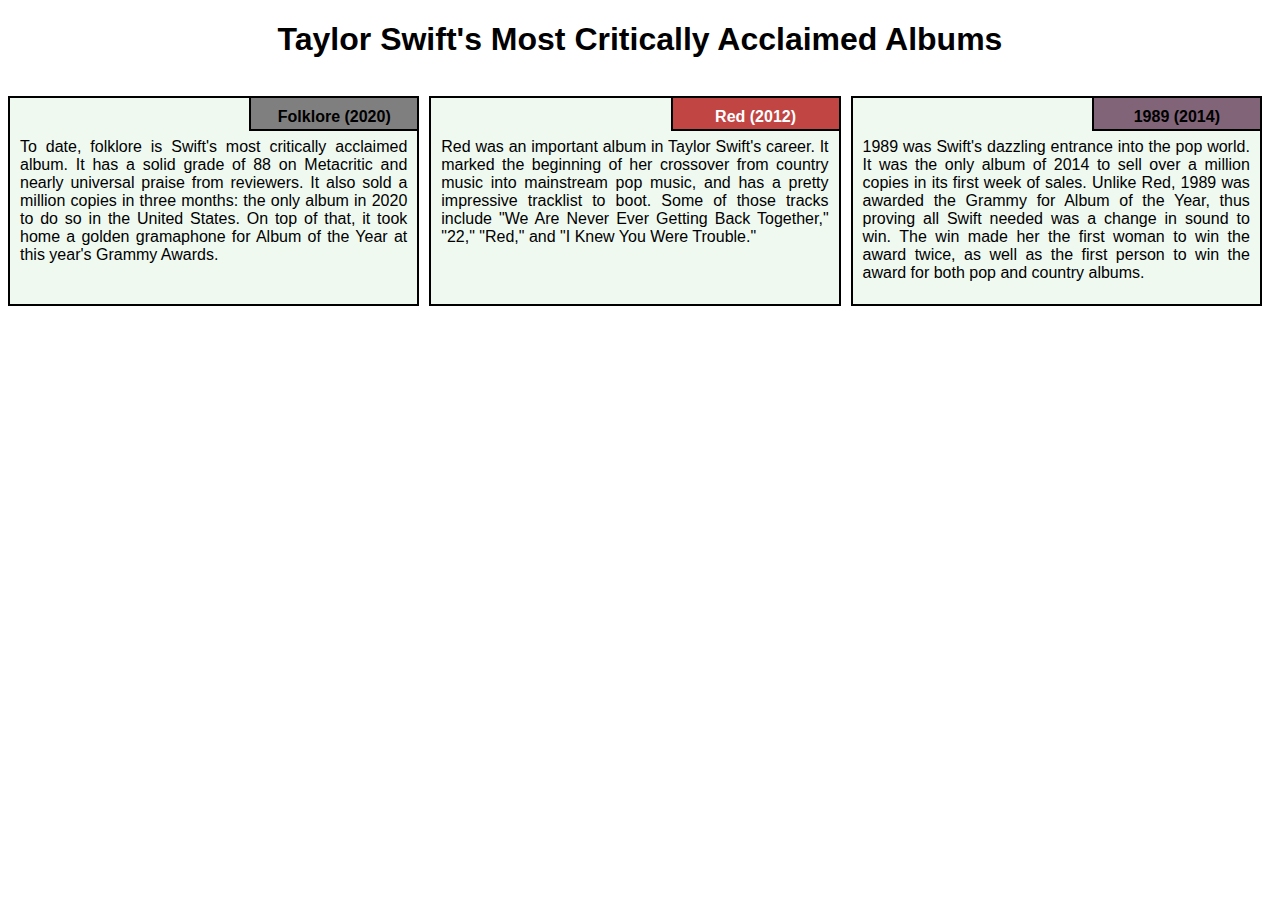
<file: module-2_assignment-solution/index.html>
<!DOCTYPE html>
<html>

<head>

	<meta charset="UTF-8">
	<meta name="viewport" content="width=device-width, initial-scale=1.0">
	 <link rel="stylesheet" href="css/style.css">
	<title>Module 2 Assignment Solution</title>

</head>


<body>

	<div class="row">
	<h1>Taylor Swift's Most Critically Acclaimed  Albums</h1>

  	<div class="col-lg-4 col-md-6 col-sm-12" id="container">
    <p>
   		To date, folklore is Swift's most critically acclaimed album. It has a solid grade of 88 on Metacritic and nearly universal praise from reviewers. It also sold a million copies in three months: the only album in 2020 to do so in the United States. On top of that, it took home a golden gramaphone for Album of the Year at this year's Grammy Awards.
  	</p>

  	<p id="p1">Folklore (2020)</p>
		</div>

  	<div class="col-lg-4 col-md-6 col-sm-12" id="container">
  	<p>
  		Red was an important album in Taylor Swift's career. It marked the beginning of her crossover from country music into mainstream pop music, and has a pretty impressive tracklist to boot. Some of those tracks include "We Are Never Ever Getting Back Together," "22," "Red," and "I Knew You Were Trouble."
  	</p>

  	<p id="p2">Red (2012)</p>
  	</div>

  	<div class="col-lg-4 col-md-12 col-sm-12" id="container">
  	<p>
  		1989 was Swift's dazzling entrance into the pop world. It was the only album of 2014 to sell over a million copies in its first week of sales. Unlike Red, 1989 was awarded the Grammy for Album of the Year, thus proving all Swift needed was a change in sound to win. The win made her the first woman to win the award twice, as well as the first person to win the award for both pop and country albums.
  	</p>

  	<p  id="p3">1989 (2014)</p>
		</div>
	</div>	


</body>
</html>
</file>
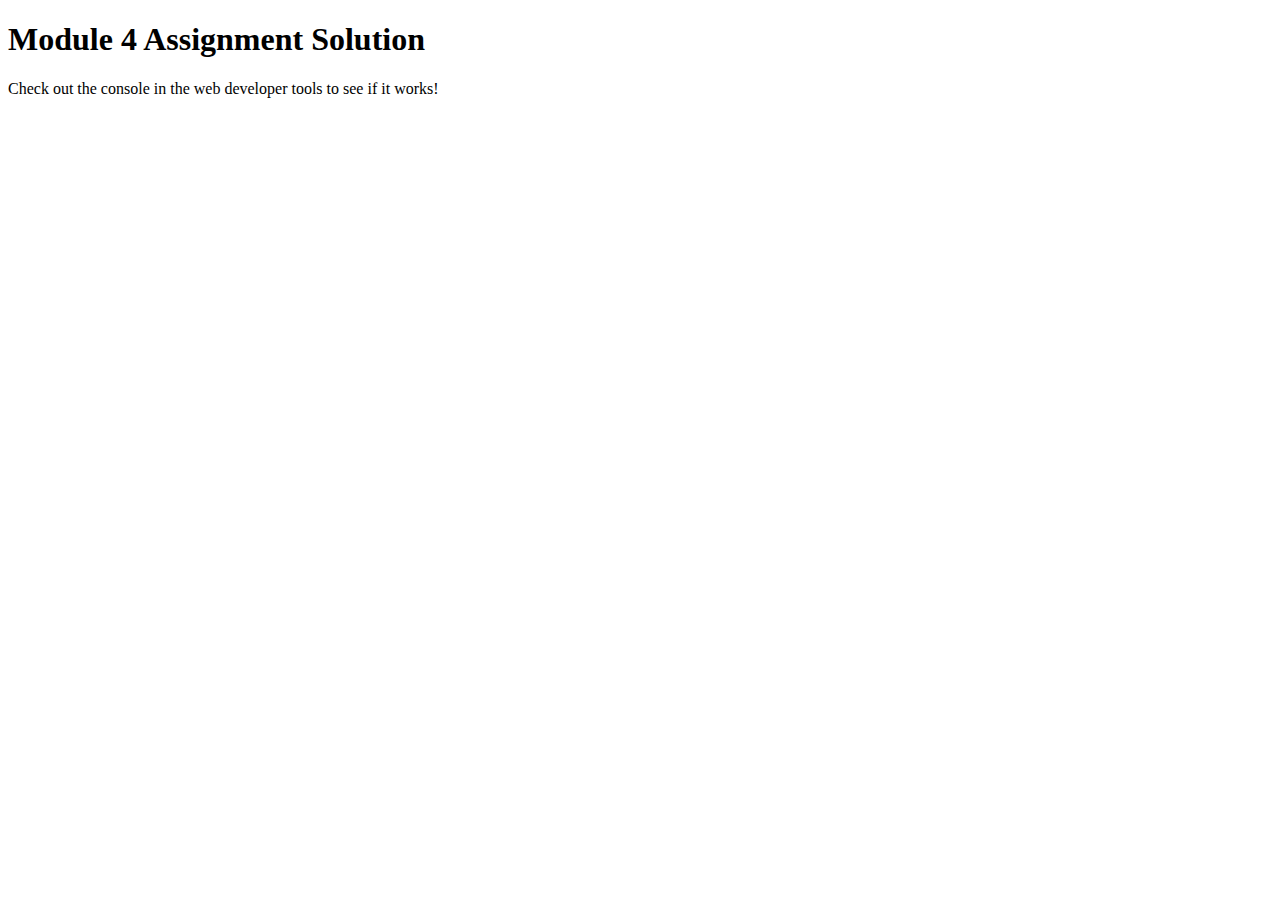
<file: module-4_assignment-solution/index.html>
<!DOCTYPE html>
<html>

<head>
    <meta charset="utf-8">
    <title>Module 4 Assignment Solution</title>
    <script src="SpeakHello.js"></script>
    <script src="SpeakGoodBye.js"></script>
    <script src="script.js"></script>
</head>

<body>
    <h1>Module 4 Assignment Solution</h1>
    <p>Check out the console in the web developer tools to see if it works!</p>
</body>

</html>
</file>
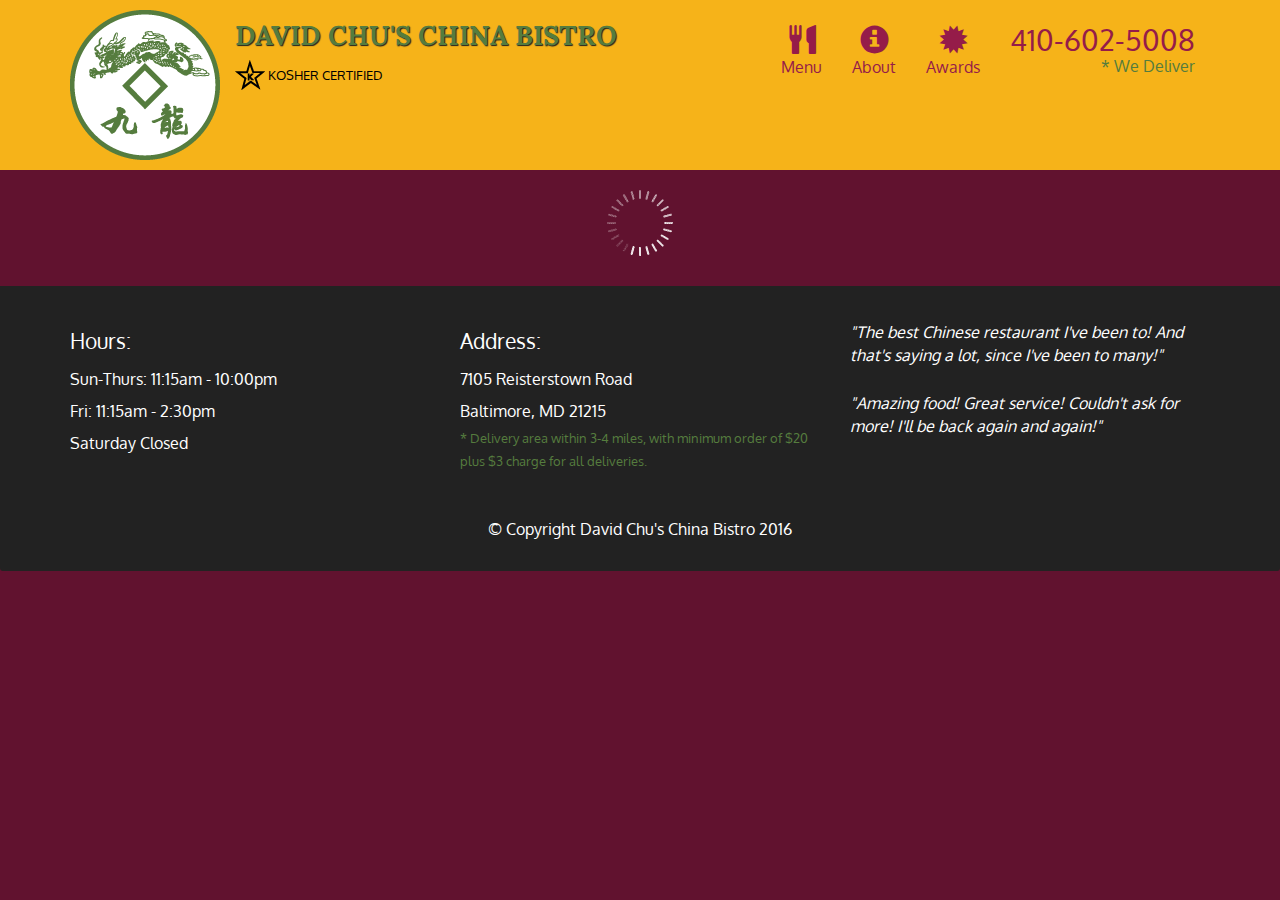
<file: module-5_assignment-solution/index.html>
<!doctype html>
<html lang="en">
  <head>
    <meta charset="utf-8">
    <meta http-equiv="X-UA-Compatible" content="IE=edge">
    <meta name="viewport" content="width=device-width, initial-scale=1">
    <title>David Chu's China Bistro</title>
    <link rel="stylesheet" href="css/bootstrap.min.css">
    <link rel="stylesheet" href="css/styles.css">
    <link href='https://fonts.googleapis.com/css?family=Oxygen:400,300,700' rel='stylesheet' type='text/css'>
    <link href='https://fonts.googleapis.com/css?family=Lora' rel='stylesheet' type='text/css'>
  </head>
<body>
  <header>
    <nav id="header-nav" class="navbar navbar-default">
      <div class="container">
        <div class="navbar-header">
          <a href="index.html" class="pull-left visible-md visible-lg">
            <div id="logo-img" alt="Logo image"></div>
          </a>

          <div class="navbar-brand">
            <a href="index.html"><h1>David Chu's China Bistro</h1></a>
            <p>
              <img src="images/star-k-logo.png" alt="Kosher certification">
              <span>Kosher Certified</span>
            </p>
          </div>

          <button id="navbarToggle" type="button" class="navbar-toggle collapsed" data-toggle="collapse" data-target="#collapsable-nav" aria-expanded="false">
            <span class="sr-only">Toggle navigation</span>
            <span class="icon-bar"></span>
            <span class="icon-bar"></span>
            <span class="icon-bar"></span>
          </button>
        </div>
        
        <div id="collapsable-nav" class="collapse navbar-collapse">
           <ul id="nav-list" class="nav navbar-nav navbar-right">
            <li id="navHomeButton" class="visible-xs active">
              <a href="index.html">
                <span class="glyphicon glyphicon-home"></span> Home</a>
            </li>
            <li id="navMenuButton">
              <a href="#" onclick="$dc.loadMenuCategories();">
                <span class="glyphicon glyphicon-cutlery"></span><br class="hidden-xs"> Menu</a>
            </li>
            <li>
              <a href="#">
                <span class="glyphicon glyphicon-info-sign"></span><br class="hidden-xs"> About</a>
            </li>
            <li>
              <a href="#">
                <span class="glyphicon glyphicon-certificate"></span><br class="hidden-xs"> Awards</a>
            </li>
            <li id="phone" class="hidden-xs">
              <a href="tel:410-602-5008">
                <span>410-602-5008</span></a><div>* We Deliver</div>
            </li>
          </ul><!-- #nav-list -->
        </div><!-- .collapse .navbar-collapse -->
      </div><!-- .container -->
    </nav><!-- #header-nav -->
  </header>

  <div id="call-btn" class="visible-xs">
    <a class="btn" href="tel:410-602-5008">
    <span class="glyphicon glyphicon-earphone"></span>
    410-602-5008
    </a>
  </div>
  <div id="xs-deliver" class="text-center visible-xs">* We Deliver</div>

  <div id="main-content" class="container"></div>

  <footer class="panel-footer">
    <div class="container">
      <div class="row">
        <section id="hours" class="col-sm-4">
          <span>Hours:</span><br>
          Sun-Thurs: 11:15am - 10:00pm<br>
          Fri: 11:15am - 2:30pm<br>
          Saturday Closed
          <hr class="visible-xs">
        </section>
        <section id="address" class="col-sm-4">
          <span>Address:</span><br>
          7105 Reisterstown Road<br>
          Baltimore, MD 21215
          <p>* Delivery area within 3-4 miles, with minimum order of $20 plus $3 charge for all deliveries.</p>
          <hr class="visible-xs">
        </section>
        <section id="testimonials" class="col-sm-4">
          <p>"The best Chinese restaurant I've been to! And that's saying a lot, since I've been to many!"</p>
          <p>"Amazing food! Great service! Couldn't ask for more! I'll be back again and again!"</p>
        </section>
      </div>
      <div class="text-center">&copy; Copyright David Chu's China Bistro 2016</div>
    </div>
  </footer>

  <!-- jQuery (Bootstrap JS plugins depend on it) -->
  <script src="js/jquery-2.1.4.min.js"></script>
  <script src="js/bootstrap.min.js"></script>
  <script src="js/ajax-utils.js"></script>
  <script src="js/script.js"></script>
</body>
</html>
</file>
<file: module-2_assignment-solution/css/style.css>
*{
  box-sizing: border-box;
}

h1{
  text-align: center;
  font-family: Gotham Black, Arial, sans-serif;
}

p {
  font-family:  Gotham, Arial, sans-serif;
  text-align:  justify;
  background-color: #EFF9F0;
  border: 2px solid black;
  height: 210px;
  margin-right: 10px;
  padding: 40px 10px 5px 10px;
  overflow: hidden;
}


#container {
  position: relative;
  
}

#p1 {
  background-color: #7f7f7f;
  position: absolute;
  top: 0;
  right: 0;
  font-weight: bold;
  height: 35px;
  width: 170px;
  padding: 10px;
  text-align: center;
  font-family: Gotham, Arial, sans-serif;

}
#p2 {
  background-color:#C14543 ;
  color: white;
  position: absolute;
  top: 0;
  right: 0;
  font-weight: bold;
  height: 35px;
  width: 170px;
  padding: 10px;
  text-align: center;
  font-family: Gotham, Arial, sans-serif;

}
#p3 {
 background-color: #816477;
  position: absolute;
  top: 0;
  right: 0;
  font-weight: bold;
  height: 35px;
  width: 170px;
  padding: 10px;
  text-align: center;
  font-family: Gotham, Arial, sans-serif;

}


.row {
  width: 100%;

}


/* Desktop View*/
@media (min-width: 992px) {
  .col-lg-1, .col-lg-2, .col-lg-3, .col-lg-4, .col-lg-5, .col-lg-6, .col-lg-7, .col-lg-8, .col-lg-9, .col-lg-10, .col-lg-11, .col-lg-12 {
    float: left;
  }
  .col-lg-1 {
    width: 8.33%;
  }
  .col-lg-2 {
    width: 16.66%;
  }
  .col-lg-3 {
    width: 25%;
  }
  .col-lg-4 {
    width: 33.33%;
  
  }
  .col-lg-5 {
    width: 41.66%;
  }
  .col-lg-6 {
    width: 50%;
  }
  .col-lg-7 {
    width: 58.33%;
  }
  .col-lg-8 {
    width: 66.66%;
  }
  .col-lg-9 {
    width: 74.99%;
  }
  .col-lg-10 {
    width: 83.33%;
  }
  .col-lg-11 {
    width: 91.66%;
  }
  .col-lg-12 {
    width: 100%;
  }

  
}

/* Tablet View */
@media (min-width: 768px) and (max-width: 991px) {
  .col-md-1, .col-md-2, .col-md-3, .col-md-4, .col-md-5, .col-md-6, .col-md-7, .col-md-8, .col-md-9, .col-md-10, .col-md-11, .col-md-12 {
    float: left;
   
  }
  .col-md-1 {
    width: 8.33%;
  }
  .col-md-2 {
    width: 16.66%;
  }
  .col-md-3 {
    width: 25%;
  }
  .col-md-4 {
    width: 33.33%;
  }
  .col-md-5 {
    width: 41.66%;
  }
  .col-md-6 {
    width: 50%;
  }
  .col-md-7 {
    width: 58.33%;
  }
  .col-md-8 {
    width: 66.66%;
  }
  .col-md-9 {
    width: 74.99%;
  }
  .col-md-10 {
    width: 83.33%;
  }
  .col-md-11 {
    width: 91.66%;
  }
  .col-md-12 {
    width: 100%;
  }
}

/* Mobile View*/
@media (max-width: 767px) {
  .col-sm-1, .col-sm-2, .col-sm-3, .col-sm-4, .col-sm-5, .col-sm-6, .col-sm-7, .col-sm-8, .col-sm-9, .col-sm-10, .col-sm-11, .col-sm-12 {
    float: left;
  }
  .col-sm-1 {
    width: 8.33%;
  }
  .col-sm-2 {
    width: 16.66%;
  }
  .col-sm-3 {
    width: 25%;
  }
  .col-sm-4 {
    width: 33.33%;
  
  }
  .col-sm-5 {
    width: 41.66%;
  }
  .col-sm-6 {
    width: 50%;
  }
  .col-sm-7 {
    width: 58.33%;
  }
  .col-sm-8 {
    width: 66.66%;
  }
  .col-sm-9 {
    width: 74.99%;
  }
  .col-sm-10 {
    width: 83.33%;
  }
  .col-sm-11 {
    width: 91.66%;
  }
  .col-sm-12 {
    width: 100%;
  }

  
}
</file>
<file: module-5_assignment-solution/css/styles.css>
body {
  font-size: 16px;
  color: #fff;
  background-color: #61122f;
  font-family: 'Oxygen', sans-serif;
}

/** HEADER **/
#header-nav {
  background-color: #f6b319;
  border-radius: 0;
  border: 0;
}

#logo-img {
  background: url('../images/restaurant-logo_large.png') no-repeat;
  width: 150px;
  height: 150px;
  margin: 10px 15px 10px 0;
}

.navbar-brand {
  padding-top: 25px;
}
.navbar-brand h1 { /* Restaurant name */
  font-family: 'Lora', serif;
  color: #557c3e;
  font-size: 1.5em;
  text-transform: uppercase;
  font-weight: bold;
  text-shadow: 1px 1px 1px #222;
  margin-top: 0;
  margin-bottom: 0;
  line-height: .75;
}
.navbar-brand a:hover, .navbar-brand a:focus {
  text-decoration: none;
}
.navbar-brand p { /* Kosher cert */
  color: #000;
  text-transform: uppercase;
  font-size: .7em;
  margin-top: 15px;
}
.navbar-brand p span { /* Star-K */
  vertical-align: middle;
}

#nav-list {
  margin-top: 10px;
}
#nav-list a {
  color: #951C49;
  text-align: center;
}
#nav-list a:hover {
  background: #E7E7E7;
}
#nav-list a span {
  font-size: 1.8em;
}

#phone {
  margin-top: 5px;
}
#phone a { /* Phone number */
  text-align: right;
  padding-bottom: 0;
}
#phone div { /* We Deliver */
  color: #557c3e;
  text-align: right;
  padding-right: 15px;
}

.navbar-header button.navbar-toggle, .navbar-header .icon-bar {
  border: 1px solid #61122f;
}
.navbar-header button.navbar-toggle {
  clear: both;
  margin-top: -30px;
}
/* END HEADER */

/* FOOTER */
.panel-footer {
  margin-top: 30px;
  padding-top: 35px;
  padding-bottom: 30px;
  background-color: #222;
  border-top: 0;
}
.panel-footer div.row {
  margin-bottom: 35px;
}
#hours, #address {
  line-height: 2;
}
#hours > span, #address > span {
  font-size: 1.3em;
}
#address p {
  color: #557c3e;
  font-size: .8em;
  line-height: 1.8;
}
#testimonials {
  font-style: italic;
}
#testimonials p:nth-child(2) {
  margin-top: 25px;
}
/* END FOOTER */



/* HOME PAGE */
.container .jumbotron {
  box-shadow: 0 0 50px #3F0C1F;
  border: 2px solid #3F0C1F;
}

#menu-tile, #specials-tile, #map-tile {
  height: 250px;
  width: 100%;
  margin-bottom: 15px;
  position: relative;
  border: 2px solid #3F0C1F;
  overflow: hidden;
}
#menu-tile:hover, #specials-tile:hover, #map-tile:hover {
  box-shadow: 0 1px 5px 1px #cccccc;
}
#menu-tile {
  background: url('../images/menu-tile.jpg') no-repeat;
  background-position: center;
}
#specials-tile {
  background: url('../images/specials-tile.jpg') no-repeat;
  background-position: center;
}
#menu-tile span, #specials-tile span, #map-tile span {
  position: absolute;
  bottom: 0;
  right: 0;
  width: 100%;
  text-align: center;
  font-size: 1.6em;
  text-transform: uppercase;
  background-color: #000;
  color: #fff;
  opacity: .8;
}
/* END HOME PAGE */

/* MENU CATEGORIES PAGE */
.category-tile { 
  position: relative;
  border: 2px solid #3F0C1F;
  overflow: hidden;
  width: 200px;
  height: 200px;
  margin: 0 auto 15px;
}
.category-tile span {
  position: absolute;
  bottom: 0;
  right: 0;
  width: 100%;
  text-align: center;
  font-size: 1.2em;
  text-transform: uppercase;
  background-color: #000;
  color: #fff;
  opacity: .8;
}
.category-tile:hover {
  box-shadow: 0 1px 5px 1px #cccccc;
}

#menu-categories-title + div {
  margin-bottom: 50px;
}
/* END MENU CATEGORIES PAGE */

/* SINGLE CATEGORY PAGE */
.menu-item-tile {
  margin-bottom: 25px;
}
.menu-item-tile hr {
  width: 80%;
}
.menu-item-tile .menu-item-price {
  font-size: 1.1em;
  text-align: right;
  margin-top: -15px;
  margin-right: -15px;
}
.menu-item-tile .menu-item-price span {
  font-size: .6em;
}
.menu-item-photo {
  position: relative;
  border: 2px solid #3F0C1F; 
  overflow: hidden;
  padding: 0;
  margin-right: -15px;
  margin-left: auto;
  margin-bottom: 20px;
  max-width: 250px;
}
.menu-item-photo div {
  position: absolute;
  bottom: 0;
  right: 0;
  width: 80px;
  background-color: #557c3e;
  text-align: center;
}
.menu-item-description {
  padding-right: 30px;
}
h3.menu-item-title {
  margin: 0 0 10px;
}
.menu-item-details {
  font-size: .9em;
  font-style: italic;
}
/* END SINGLE CATEGORY PAGE */


/********** Large devices only **********/
@media (min-width: 1200px) {
  .container .jumbotron {
    background: url('../images/jumbotron_1200.jpg') no-repeat;
    height: 675px;
  }
}

/********** Medium devices only **********/
@media (min-width: 992px) and (max-width: 1199px) {
  /* Header */
  #logo-img {
    background: url('../images/restaurant-logo_medium.png') no-repeat;
    width: 100px;
    height: 100px;
    margin: 5px 5px 5px 0;
  }
  /* End Header */

  /* Home Page */
  .container .jumbotron {
    background: url('../images/jumbotron_992.jpg') no-repeat;
    height: 558px;
  }
  /* End Home Page */
}

/********** Small devices only **********/
@media (min-width: 768px) and (max-width: 991px) {
  /* Home Page */
  .container .jumbotron {
    background: url('../images/jumbotron_768.jpg') no-repeat;
    height: 432px;
  }
  /* End Home Page */
}

/********** Extra small devices only **********/
@media (max-width: 767px) {
  /* Header */
  .navbar-brand {
    padding-top: 10px;
    height: 80px;
  }
  .navbar-brand h1 { /* Restaurant name */
    padding-top: 10px;
    font-size: 5vw; /* 1vw = 1% of viewport width */
  }
  .navbar-brand p { /* Kosher cert */
    font-size: .6em;
    margin-top: 12px;
  }
  .navbar-brand p img { /* Star-K */
    height: 20px;
  }

  #collapsable-nav a { /* Collapsed nav menu text */
    font-size: 1.2em;
  }
  #collapsable-nav a span { /* Collapsed nav menu glyph */
    font-size: 1em;
    margin-right: 5px;
  }

  #call-btn > a {
    font-size: 1.5em;
    display: block;
    margin: 0 20px;
    padding: 10px;
    border: 2px solid #fff;
    background-color: #f6b319;
    color: #951c49;
  }
  #xs-deliver {
    margin-top: 5px;
    font-size: .7em;
    letter-spacing: .1em;
    text-transform: uppercase;
  }
  /* End Header */

  /* Footer */
  .panel-footer section {
    margin-bottom: 30px;
    text-align: center;
  }
  .panel-footer section:nth-child(3) {
    margin-bottom: 0; /* margin already exists on the whole row */
  }
  .panel-footer section hr {
    width: 50%;
  }
  /* End Footer */

  /* Home Page */
  .container .jumbotron {
    margin-top: 30px;
    padding: 0;
  }
  #menu-tile, #specials-tile {
    width: 360px;
    margin: 0 auto 15px;
  }

  .menu-item-photo {
    margin-right: auto;
  }
  .menu-item-tile .menu-item-price {
    text-align: center;
  }
  .menu-item-description {
    text-align: center;;
  }
}


/********** Super extra small devices Only :-) (e.g., iPhone 4) **********/
@media (max-width: 479px) {
  /* Header */
  .navbar-brand h1 { /* Restaurant name */
    padding-top: 5px;
    font-size: 6vw;
  }
  /* End Header */
  
  /* Home page */
  #menu-tile, #specials-tile {
    width: 280px;
    margin: 0 auto 15px;
  }

  .col-xxs-12 {
    position: relative;
    min-height: 1px;
    padding-right: 15px;
    padding-left: 15px;
    float: left;
    width: 100%;
  }
}
</file>
